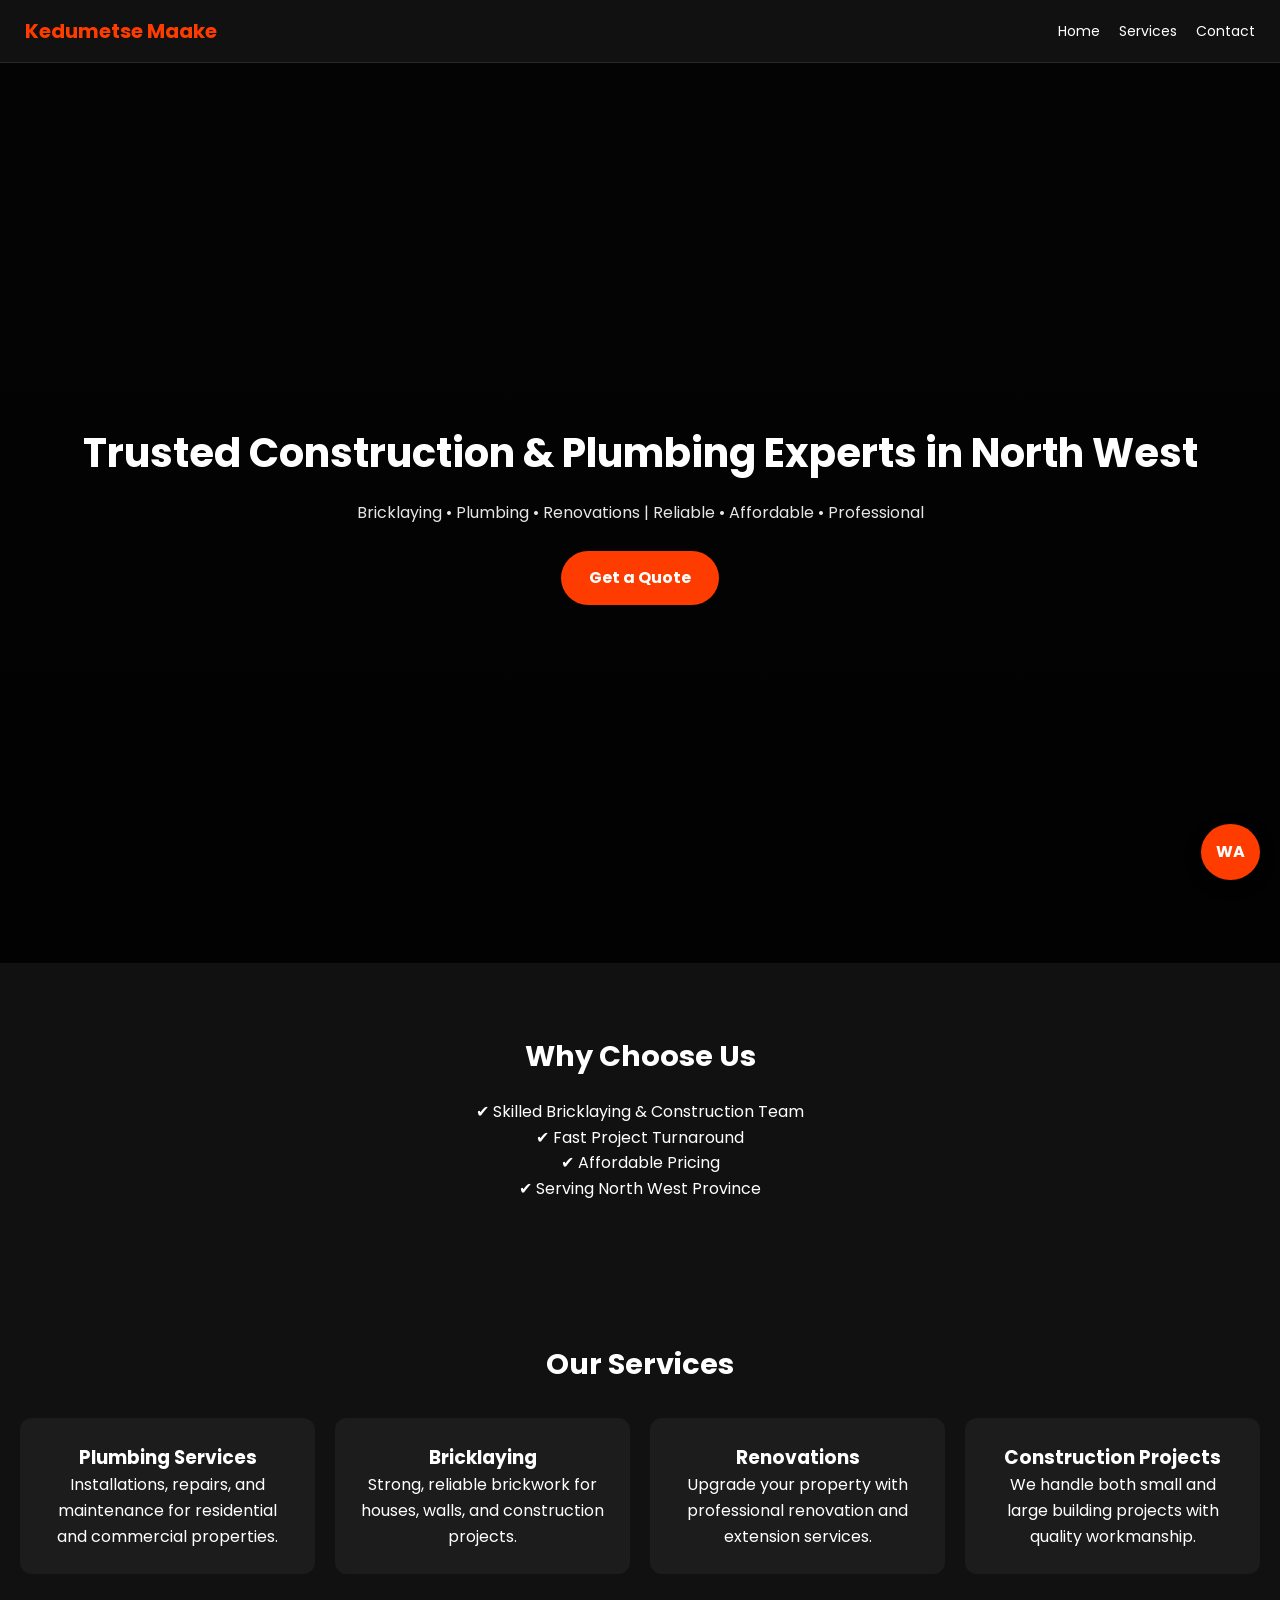
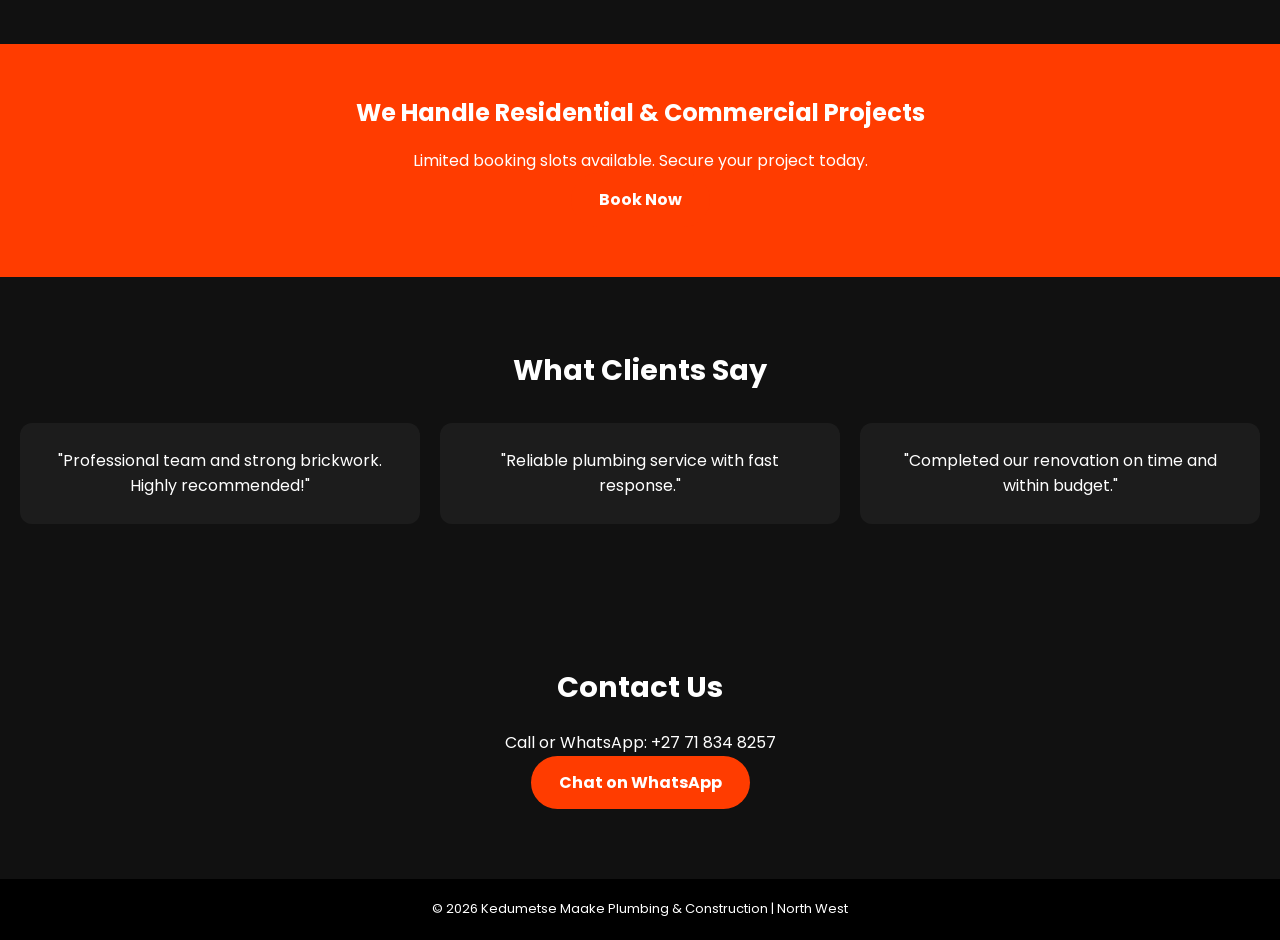
<file: index.html>
<!DOCTYPE html>
<html lang="en">
<head>
<meta charset="UTF-8">
<meta name="viewport" content="width=device-width, initial-scale=1.0">

<title>Kedumetse Maake Plumbing & Construction | North West</title>

<meta name="description" content="Professional plumbing and bricklaying services in North West. Reliable construction, renovations and maintenance services.">

<link rel="stylesheet" href="style.css">
<link href="https://fonts.googleapis.com/css2?family=Poppins:wght@300;400;600;700&display=swap" rel="stylesheet">

</head>

<body>

<!-- HEADER -->
<header>
  <h1>Kedumetse Maake</h1>
  <nav>
    <a href="index.html">Home</a>
    <a href="services.html">Services</a>
    <a href="contact.html">Contact</a>
  </nav>
</header>

<!-- HERO -->
<section class="hero">
  <div>
    <h2>Trusted Construction & Plumbing Experts in North West</h2>
    <p>Bricklaying • Plumbing • Renovations | Reliable • Affordable • Professional</p>
    <a class="btn" href="https://wa.me/27718348257?text=Hi%20I%20need%20construction%20or%20plumbing%20services">Get a Quote</a>
  </div>
</section>

<!-- TRUST SECTION -->
<section class="section">
  <h2>Why Choose Us</h2>
  <p>
    ✔ Skilled Bricklaying & Construction Team<br>
    ✔ Fast Project Turnaround<br>
    ✔ Affordable Pricing<br>
    ✔ Serving North West Province
  </p>
</section>

<!-- SERVICES PREVIEW -->
<section class="section">
  <h2>Our Services</h2>

  <div class="services">
    <div class="card">
      <h3>Plumbing Services</h3>
      <p>Installations, repairs, and maintenance for residential and commercial properties.</p>
    </div>

    <div class="card">
      <h3>Bricklaying</h3>
      <p>Strong, reliable brickwork for houses, walls, and construction projects.</p>
    </div>

    <div class="card">
      <h3>Renovations</h3>
      <p>Upgrade your property with professional renovation and extension services.</p>
    </div>

    <div class="card">
      <h3>Construction Projects</h3>
      <p>We handle both small and large building projects with quality workmanship.</p>
    </div>
  </div>

</section>

<!-- HIGH-TICKET CTA -->
<section class="cta">
  <h2>We Handle Residential & Commercial Projects</h2>
  <p>Limited booking slots available. Secure your project today.</p>
  <a class="btn" href="https://wa.me/27718348257">Book Now</a>
</section>

<!-- TESTIMONIALS -->
<section class="section">
  <h2>What Clients Say</h2>

  <div class="services">
    <div class="card">"Professional team and strong brickwork. Highly recommended!"</div>
    <div class="card">"Reliable plumbing service with fast response."</div>
    <div class="card">"Completed our renovation on time and within budget."</div>
  </div>

</section>

<!-- CONTACT -->
<section class="section">
  <h2>Contact Us</h2>
  <p>Call or WhatsApp: +27 71 834 8257</p>
  <a class="btn" href="https://wa.me/27718348257">Chat on WhatsApp</a>
</section>

<!-- FLOATING WHATSAPP -->
<a class="whatsapp" href="https://wa.me/27718348257">WA</a>

<!-- FOOTER -->
<div class="footer">
  <p>© 2026 Kedumetse Maake Plumbing & Construction | North West</p>
</div>

</body>
</html>
</file>
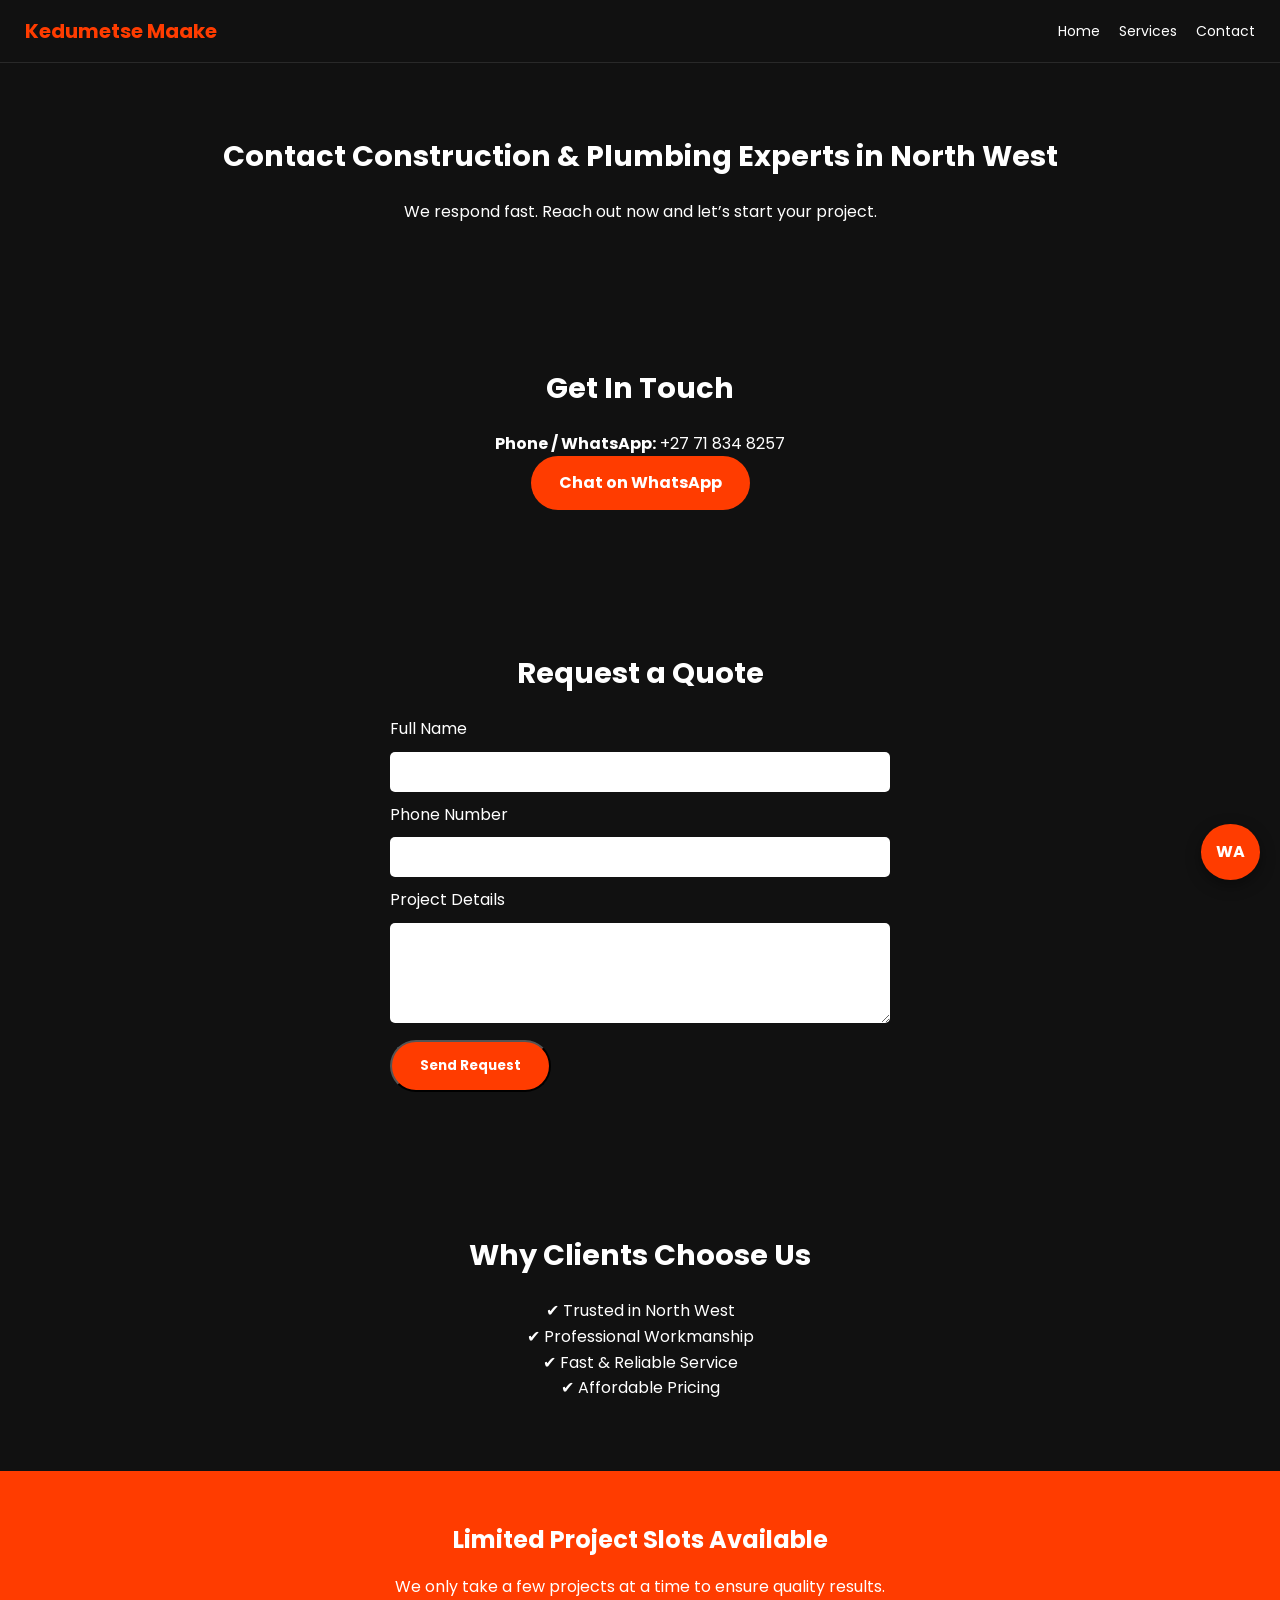
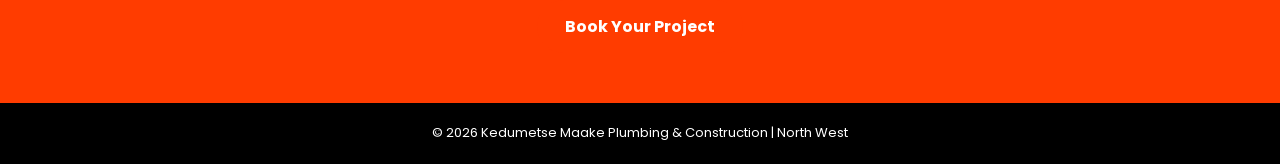
<file: contact.html>
<!DOCTYPE html>
<html lang="en">
<head>
<meta charset="UTF-8">
<meta name="viewport" content="width=device-width, initial-scale=1.0">

<title>Contact Kedumetse Maake Plumbing & Construction | North West</title>

<meta name="description" content="Contact Kedumetse Maake Plumbing & Construction for plumbing, bricklaying and construction services in North West. Get a quote today.">

<link rel="stylesheet" href="style.css">
<link href="https://fonts.googleapis.com/css2?family=Poppins:wght@300;400;600;700&display=swap" rel="stylesheet">

</head>

<body>

<!-- HEADER -->
<header>
  <h1>Kedumetse Maake</h1>
  <nav>
    <a href="index.html">Home</a>
    <a href="services.html">Services</a>
    <a href="contact.html">Contact</a>
  </nav>
</header>

<!-- INTRO -->
<section class="section">
  <h2>Contact Construction & Plumbing Experts in North West</h2>
  <p>We respond fast. Reach out now and let’s start your project.</p>
</section>

<!-- CONTACT OPTIONS -->
<section class="section">

  <h2>Get In Touch</h2>

  <p><strong>Phone / WhatsApp:</strong> +27 71 834 8257</p>

  <a class="btn" href="https://wa.me/27718348257?text=Hi%20I%20need%20construction%20or%20plumbing%20services%20in%20North%20West">
    Chat on WhatsApp
  </a>

</section>

<!-- CONTACT FORM (WORKING VERSION) -->
<section class="section">

  <h2>Request a Quote</h2>

  <form onsubmit="sendToWhatsApp(event)" style="max-width:500px;margin:auto;text-align:left;">

    <label>Full Name</label><br>
    <input type="text" id="name" required style="width:100%;padding:10px;margin:10px 0;border:none;border-radius:5px;"><br>

    <label>Phone Number</label><br>
    <input type="tel" id="phone" required style="width:100%;padding:10px;margin:10px 0;border:none;border-radius:5px;"><br>

    <label>Project Details</label><br>
    <textarea id="message" rows="4" required style="width:100%;padding:10px;margin:10px 0;border:none;border-radius:5px;"></textarea><br>

    <button class="btn" type="submit">Send Request</button>

  </form>

</section>

<!-- TRUST SECTION -->
<section class="section">
  <h2>Why Clients Choose Us</h2>
  <p>
    ✔ Trusted in North West<br>
    ✔ Professional Workmanship<br>
    ✔ Fast & Reliable Service<br>
    ✔ Affordable Pricing
  </p>
</section>

<!-- URGENCY CTA -->
<section class="cta">
  <h2>Limited Project Slots Available</h2>
  <p>We only take a few projects at a time to ensure quality results.</p>
  <a class="btn" href="https://wa.me/27718348257">Book Your Project</a>
</section>

<!-- FLOATING WHATSAPP -->
<a class="whatsapp" href="https://wa.me/27718348257">WA</a>

<!-- FOOTER -->
<div class="footer">
  <p>© 2026 Kedumetse Maake Plumbing & Construction | North West</p>
</div>

<!-- WHATSAPP FORM SCRIPT -->
<script>
function sendToWhatsApp(e){
  e.preventDefault();

  var name = document.getElementById(\"name\").value;
  var phone = document.getElementById(\"phone\").value;
  var message = document.getElementById(\"message\").value;

  var url = \"https://wa.me/27718348257?text=\"
    + \"New Quote Request:%0a\"
    + \"Name: \" + name + \"%0a\"
    + \"Phone: \" + phone + \"%0a\"
    + \"Project: \" + message;

  window.open(url, '_blank');
}
</script>

</body>
</html>
</file>
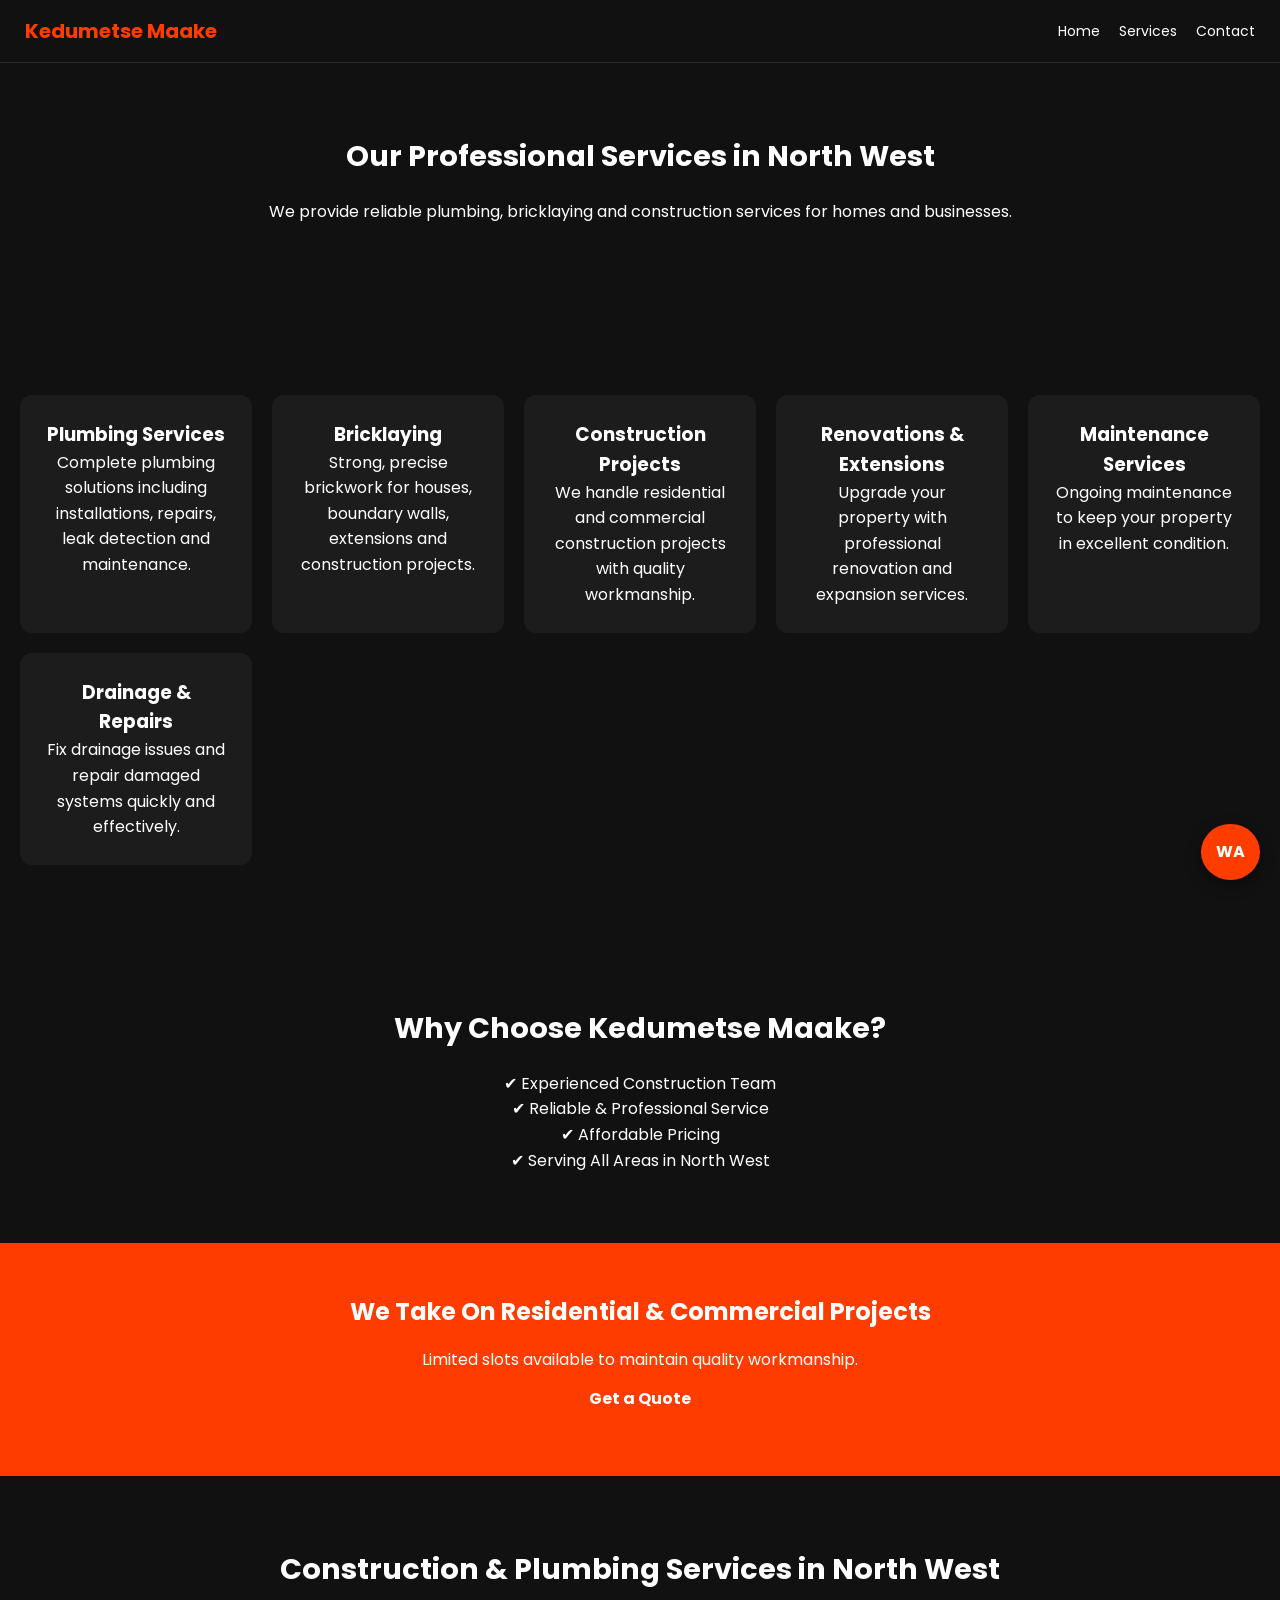
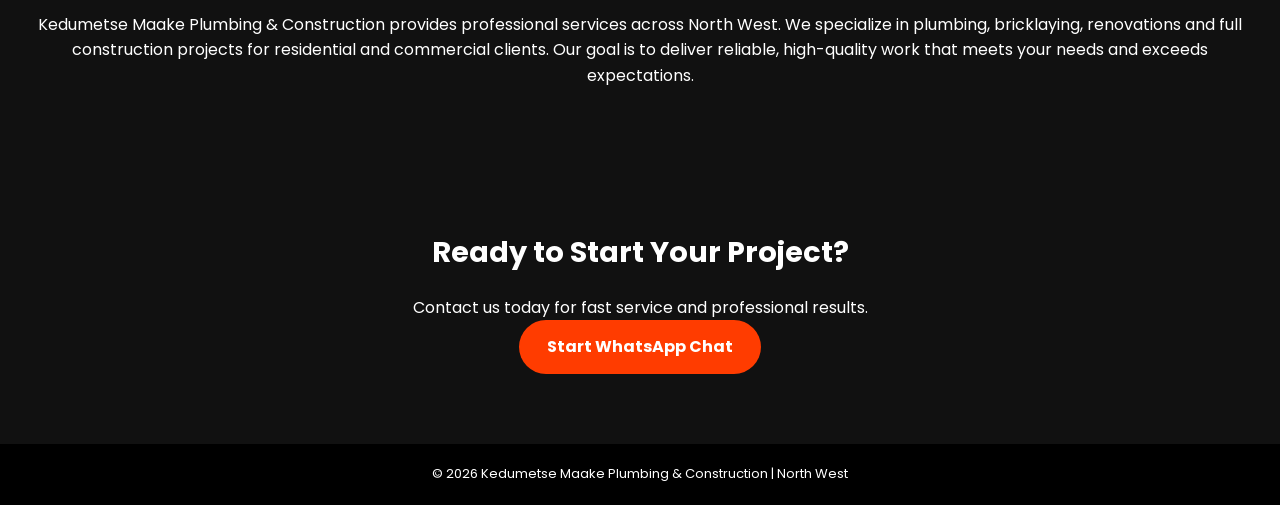
<file: services.html>
<!DOCTYPE html>
<html lang="en">
<head>
<meta charset="UTF-8">
<meta name="viewport" content="width=device-width, initial-scale=1.0">

<title>Plumbing & Bricklaying Services North West | Kedumetse Maake</title>

<meta name="description" content="Expert plumbing and bricklaying services in North West. Construction, renovations and maintenance for residential and commercial clients.">

<link rel="stylesheet" href="style.css">
<link href="https://fonts.googleapis.com/css2?family=Poppins:wght@300;400;600;700&display=swap" rel="stylesheet">

</head>

<body>

<!-- HEADER -->
<header>
  <h1>Kedumetse Maake</h1>
  <nav>
    <a href="index.html">Home</a>
    <a href="services.html">Services</a>
    <a href="contact.html">Contact</a>
  </nav>
</header>

<!-- INTRO -->
<section class="section">
  <h2>Our Professional Services in North West</h2>
  <p>We provide reliable plumbing, bricklaying and construction services for homes and businesses.</p>
</section>

<!-- SERVICES GRID -->
<section class="section">

  <div class="services">

    <div class="card">
      <h3>Plumbing Services</h3>
      <p>Complete plumbing solutions including installations, repairs, leak detection and maintenance.</p>
    </div>

    <div class="card">
      <h3>Bricklaying</h3>
      <p>Strong, precise brickwork for houses, boundary walls, extensions and construction projects.</p>
    </div>

    <div class="card">
      <h3>Construction Projects</h3>
      <p>We handle residential and commercial construction projects with quality workmanship.</p>
    </div>

    <div class="card">
      <h3>Renovations & Extensions</h3>
      <p>Upgrade your property with professional renovation and expansion services.</p>
    </div>

    <div class="card">
      <h3>Maintenance Services</h3>
      <p>Ongoing maintenance to keep your property in excellent condition.</p>
    </div>

    <div class="card">
      <h3>Drainage & Repairs</h3>
      <p>Fix drainage issues and repair damaged systems quickly and effectively.</p>
    </div>

  </div>

</section>

<!-- TRUST SECTION -->
<section class="section">
  <h2>Why Choose Kedumetse Maake?</h2>
  <p>
    ✔ Experienced Construction Team<br>
    ✔ Reliable & Professional Service<br>
    ✔ Affordable Pricing<br>
    ✔ Serving All Areas in North West
  </p>
</section>

<!-- HIGH-TICKET CTA -->
<section class="cta">
  <h2>We Take On Residential & Commercial Projects</h2>
  <p>Limited slots available to maintain quality workmanship.</p>
  <a class="btn" href="https://wa.me/27718348257?text=Hi%20I%20need%20construction%20or%20plumbing%20services%20in%20North%20West">Get a Quote</a>
</section>

<!-- SEO CONTENT -->
<section class="section">
  <h2>Construction & Plumbing Services in North West</h2>
  <p>
    Kedumetse Maake Plumbing & Construction provides professional services across North West. 
    We specialize in plumbing, bricklaying, renovations and full construction projects for residential and commercial clients. 
    Our goal is to deliver reliable, high-quality work that meets your needs and exceeds expectations.
  </p>
</section>

<!-- FINAL CTA -->
<section class="section">
  <h2>Ready to Start Your Project?</h2>
  <p>Contact us today for fast service and professional results.</p>
  <a class="btn" href="https://wa.me/27718348257">Start WhatsApp Chat</a>
</section>

<!-- FLOATING BUTTON -->
<a class="whatsapp" href="https://wa.me/27718348257">WA</a>

<!-- FOOTER -->
<div class="footer">
  <p>© 2026 Kedumetse Maake Plumbing & Construction | North West</p>
</div>

</body>
  </html>
</file>
<file: style.css>
/* RESET */
* {
  margin: 0;
  padding: 0;
  box-sizing: border-box;
  font-family: 'Poppins', sans-serif;
}

/* BODY */
body {
  background: #111;
  color: #fff;
  line-height: 1.6;
}

/* HEADER */
header {
  position: sticky;
  top: 0;
  background: #111;
  padding: 15px 25px;
  display: flex;
  justify-content: space-between;
  align-items: center;
  z-index: 1000;
  border-bottom: 1px solid rgba(255,255,255,0.1);
}

header h1 {
  color: #ff3c00;
  font-size: 20px;
  font-weight: 700;
}

nav a {
  color: #fff;
  margin-left: 15px;
  text-decoration: none;
  font-size: 14px;
  transition: 0.3s;
}

nav a:hover {
  color: #ff3c00;
}

/* HERO */
.hero {
  height: 100vh;
  background: linear-gradient(rgba(0,0,0,0.75), rgba(0,0,0,0.9)),
              url('https://images.unsplash.com/photo-1503387762-592deb58ef4e');
  background-size: cover;
  background-position: center;
  display: flex;
  justify-content: center;
  align-items: center;
  text-align: center;
  padding: 20px;
  animation: fadeIn 1.5s ease-in-out;
}

.hero h2 {
  font-size: 2.5rem;
  margin-bottom: 15px;
}

.hero p {
  font-size: 1rem;
  margin-bottom: 25px;
  opacity: 0.9;
}

/* BUTTON */
.btn {
  background: #ff3c00;
  color: #fff;
  padding: 14px 28px;
  border-radius: 30px;
  text-decoration: none;
  font-weight: bold;
  display: inline-block;
  transition: 0.3s;
}

.btn:hover {
  transform: scale(1.05);
  box-shadow: 0 0 15px rgba(255,60,0,0.6);
}

/* SECTION */
.section {
  padding: 70px 20px;
  text-align: center;
}

.section h2 {
  font-size: 1.8rem;
  margin-bottom: 20px;
}

/* SERVICES GRID */
.services {
  display: grid;
  grid-template-columns: repeat(auto-fit, minmax(220px, 1fr));
  gap: 20px;
  margin-top: 30px;
}

.card {
  background: #1c1c1c;
  padding: 25px;
  border-radius: 12px;
  transition: 0.3s;
}

.card:hover {
  transform: translateY(-10px);
  box-shadow: 0 10px 25px rgba(0,0,0,0.5);
}

/* CTA */
.cta {
  background: #ff3c00;
  color: #fff;
  padding: 50px 20px;
  text-align: center;
}

.cta h2 {
  margin-bottom: 15px;
}

/* FOOTER */
.footer {
  background: #000;
  padding: 20px;
  text-align: center;
  font-size: 13px;
}

/* WHATSAPP FLOAT */
.whatsapp {
  position: fixed;
  bottom: 20px;
  right: 20px;
  background: #ff3c00;
  color: #fff;
  padding: 15px;
  border-radius: 50%;
  text-decoration: none;
  font-weight: bold;
  box-shadow: 0 5px 15px rgba(0,0,0,0.4);
  transition: 0.3s;
}

.whatsapp:hover {
  transform: scale(1.1);
}

/* ANIMATION */
@keyframes fadeIn {
  from {
    opacity: 0;
    transform: translateY(20px);
  }
  to {
    opacity: 1;
    transform: translateY(0);
  }
}

/* MOBILE */
@media (max-width: 768px) {
  .hero h2 {
    font-size: 1.8rem;
  }

  nav a {
    font-size: 12px;
    margin-left: 10px;
  }

  .section {
    padding: 50px 15px;
  }
}
</file>
